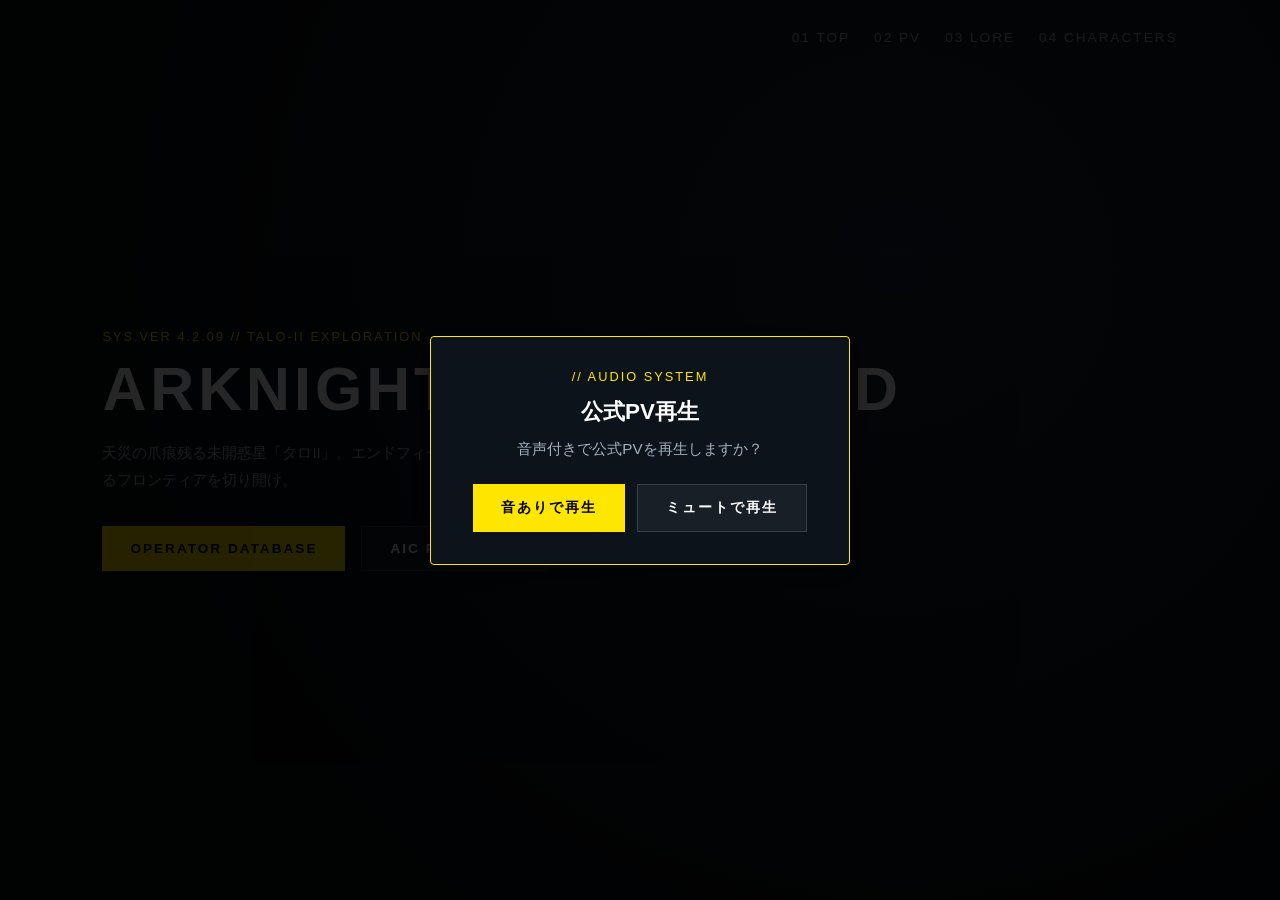
<file: index.html>
<!DOCTYPE html>
<html lang="ja">
<head>
  <meta charset="UTF-8">
  <meta name="viewport" content="width=device-width, initial-scale=1.0">
  <title>アークナイツ：エンドフィールド 公式サイト風</title>
  <link rel="stylesheet" href="style.css">
</head>
<body>

  <!-- 音声再生確認用モーダルダイアログ -->
  <div id="pv-modal" class="pv-modal-overlay" role="dialog" aria-labelledby="pv-modal-title" aria-modal="true">
    <div class="pv-modal-content">
      <span class="system-tag">// AUDIO SYSTEM</span>
      <h2 id="pv-modal-title" class="pv-modal-title">公式PV再生</h2>
      <p class="pv-modal-message">音声付きで公式PVを再生しますか？</p>
      
      <!-- 操作ボタンエリア -->
      <div class="pv-button-group">
        <button id="btn-sound-on" class="btn btn-primary" type="button">音ありで再生</button>
        <button id="btn-sound-off" class="btn btn-secondary" type="button">ミュートで再生</button>
      </div>
    </div>
  </div>

  <!-- 全画面スナップスクロール容器 -->
  <div class="snap-container">

    <!-- 第1段: TOP (メインビジュアル) -->
    <section id="top" class="snap-section top-section">
      <nav class="top-nav">
        <a href="#top">01 TOP</a>
        <a href="#pv">02 PV</a>
        <a href="#lore">03 LORE</a>
        <a href="#characters">04 CHARACTERS</a>
      </nav>
      <div class="hero-content">
        <span class="system-tag">SYS.VER 4.2.09 // TALO-II EXPLORATION</span>
        <h1 class="hero-title">ARKNIGHTS : ENDFIELD</h1>
        <p class="hero-sub">天災の爪痕残る未開惑星「タロII」。エンドフィールド工業の「管理人」となり、未知なるフロンティアを切り開け。</p>
        <div class="hero-buttons">
          <a href="#characters" class="btn btn-primary">OPERATOR DATABASE</a>
          <a href="#lore" class="btn btn-secondary">AIC PROTOCOL</a>
        </div>
      </div>
    </section>

    <!-- 第2段: PV (公式プロモーション映像) -->
    <section id="pv" class="snap-section pv-section">
      <div class="pv-container">
        <div class="section-title">
          <span class="sub-label">// 02 OFFICIAL PROMOTION VIDEO</span>
          <h2>公式プロモーション映像</h2>
        </div>
        <div class="video-wrapper">
          <iframe id="pv-video"
                  src="https://www.youtube.com/embed/EGZpPrCd7iI?enablejsapi=1&autoplay=1&mute=1&loop=1&playlist=EGZpPrCd7iI"
                  title="公式プロモーション映像"
                  allow="accelerometer; autoplay; clipboard-write; encrypted-media; gyroscope; picture-in-picture"
                  allowfullscreen>
          </iframe>
        </div>
      </div>
    </section>

    <!-- 第3段: LORE (世界観・3D Point Cloud) -->
    <section id="lore" class="snap-section lore-view">
      <!-- 左上ヘッダー -->
      <div class="lore-header">
        <div class="lore-icon-group">
          <span class="grid-icon"></span>
          <div class="lore-title-wrap">
            <span class="lore-en">LORE</span>
            <h2 class="lore-ja">世界観</h2>
          </div>
        </div>
      </div>

      <!-- 3D点群キャンバス & HUDリング -->
      <div class="lore-canvas-wrapper">
        <div class="hud-ring"></div>
        <div class="hud-ticks"></div>
        <canvas id="particleCanvas"></canvas>
      </div>

      <!-- 右側：解説・コントロールパネル -->
      <div class="lore-info-panel">
        <h1 id="js-en-title" class="lore-main-title">DIJIANG</h1>
        <p class="lore-subtitle">ARKNIGHTS, ENDFIELD</p>

        <div class="lore-nav">
          <button id="js-prev-btn" class="nav-arrow" aria-label="前へ">&lt;</button>
          <div class="nav-status">
            <span id="js-counter" class="counter-num">1/6</span>
            <span id="js-ja-title" class="title-name">帝江号</span>
          </div>
          <button id="js-next-btn" class="nav-arrow" aria-label="次へ">&gt;</button>
        </div>

        <div class="progress-bar-wrap">
          <div id="js-progress-bar" class="progress-bar-inner"></div>
        </div>

        <div class="lore-desc-box">
          <p id="js-desc-text">
            帝江号は、タロIIの軌道上に位置する飛行ユニットで、エンドフィールド工業の拠点として機能している。
          </p>
        </div>
      </div>
    </section>

    <!-- 第4段: CHARACTERS (オペレーター一覧) -->
    <section id="characters" class="snap-section chara-section">
      <div class="chara-container">
        <div class="section-title">
          <span class="sub-label">// 03 OPERATORS LIST</span>
          <h2>オペレーター一覧</h2>
        </div>

        <!-- 絞り込みフィルターボタン -->
        <div class="filter-group">
          <button class="filter-btn active" data-filter="all">ALL</button>
          <button class="filter-btn" data-filter="補助">補助 (Supporter)</button>
          <button class="filter-btn" data-filter="前衛">前衛 (Guard)</button>
          <button class="filter-btn" data-filter="術師">術師 (Caster)</button>
        </div>

        <!-- オペレーターカード一覧 (共通詳細ページへのリンク化) -->
        <div class="operator-grid">
          <a href="character.html?id=gilberta" class="card" data-role="補助">
            <span class="role-badge">補助</span>
            <h3>ギルベルタ</h3>
            <p class="en-name">Gilberta</p>
          </a>
          <a href="character.html?id=zoan" class="card" data-role="前衛">
            <span class="role-badge">前衛</span>
            <h3>ゾアン</h3>
            <p class="en-name">Zoan</p>
          </a>
          <a href="character.html?id=yvonne" class="card" data-role="術師">
            <span class="role-badge">術師</span>
            <h3>イヴォンヌ</h3>
            <p class="en-name">Yvonne</p>
          </a>
        </div>

        <p class="copyright-text">
          このサイトはWeb制作学習の授業課題として制作した比較用のサイトです。作品に関する著作権・商標権等は各権利者に帰属します。
        </p>
      </div>
    </section>

  </div>

  <script src="script.js"></script>
</body>
</html>
</file>
<file: style.css>
/* ==========================================================================
   アークナイツ：エンドフィールド 公式風スタイルシート
   ※ 授業評価項目（コード可読性・構造化・レスポンシブ対応）準拠
   ========================================================================== */

/* --- 1. 基本設定・変数定義 --- */
:root {
  --brand-yellow: #ffe600;
  --bg-dark: #080c10;
  --bg-panel: rgba(10, 15, 22, 0.88);
  --border-color: rgba(255, 255, 255, 0.15);
  --text-main: #ffffff;
  --text-sub: #a0b0c0;
}

* {
  margin: 0;
  padding: 0;
  box-sizing: border-box;
}

body, html {
  background-color: var(--bg-dark);
  color: var(--text-main);
  font-family: -apple-system, BlinkMacSystemFont, "Segoe UI", Roboto, "Helvetica Neue", Arial, sans-serif;
  overflow: hidden;
}

/* --- 2. 音声確認モーダルダイアログ --- */
.pv-modal-overlay {
  position: fixed;
  top: 0;
  left: 0;
  width: 100vw;
  height: 100vh;
  background-color: rgba(0, 0, 0, 0.85);
  display: flex;
  justify-content: center;
  align-items: center;
  z-index: 2000;
  padding: 16px;
}

.pv-modal-content {
  background-color: #0d131a;
  border: 1px solid var(--brand-yellow);
  padding: 32px 24px;
  border-radius: 4px;
  text-align: center;
  width: 100%;
  max-width: 420px;
  box-shadow: 0 8px 24px rgba(0, 0, 0, 0.5);
}

.pv-modal-title {
  font-size: 1.4rem;
  font-weight: 900;
  margin-bottom: 12px;
  color: #fff;
}

.pv-modal-message {
  font-size: 0.95rem;
  color: var(--text-sub);
  margin-bottom: 24px;
}

.pv-button-group {
  display: flex;
  gap: 12px;
  justify-content: center;
}

/* --- 3. 全画面スナップスクロール構造 --- */
.snap-container {
  height: 100vh;
  overflow-y: scroll;
  scroll-snap-type: y mandatory;
}

.snap-section {
  height: 100vh;
  width: 100%;
  scroll-snap-align: start;
  scroll-snap-stop: always;
  position: relative;
  box-sizing: border-box;
}

/* --- 4. TOP (メインビジュアル) --- */
.top-section {
  display: flex;
  flex-direction: column;
  justify-content: center;
  padding: 0 8%;
  background: radial-gradient(circle at 70% 30%, #1a2636 0%, var(--bg-dark) 70%);
}

.top-nav {
  position: absolute;
  top: 30px;
  right: 8%;
  display: flex;
  gap: 24px;
}

.top-nav a {
  color: var(--text-sub);
  text-decoration: none;
  font-size: 0.85rem;
  letter-spacing: 2px;
  transition: color 0.2s;
}

.top-nav a:hover {
  color: var(--brand-yellow);
}

.system-tag {
  color: var(--brand-yellow);
  font-size: 0.8rem;
  letter-spacing: 2px;
  margin-bottom: 12px;
  display: block;
}

.hero-title {
  font-size: 3.8rem;
  font-weight: 900;
  letter-spacing: 4px;
  line-height: 1.1;
  margin-bottom: 16px;
  word-break: break-word;
}

.hero-sub {
  max-width: 600px;
  color: var(--text-sub);
  font-size: 0.95rem;
  line-height: 1.8;
  margin-bottom: 32px;
}

.hero-buttons {
  display: flex;
  gap: 16px;
}

.btn {
  padding: 14px 28px;
  text-decoration: none;
  font-weight: bold;
  font-size: 0.85rem;
  letter-spacing: 2px;
  transition: all 0.2s;
  display: inline-flex;
  align-items: center;
  justify-content: center;
  cursor: pointer;
  border: none;
}

.btn-primary {
  background-color: var(--brand-yellow);
  color: #000;
}

.btn-primary:hover {
  background-color: #fff;
}

.btn-secondary {
  border: 1px solid var(--border-color);
  color: #fff;
  background: rgba(255, 255, 255, 0.05);
}

.btn-secondary:hover {
  border-color: var(--brand-yellow);
  color: var(--brand-yellow);
}

/* --- 5. PV (プロモーションビデオ) --- */
.pv-section {
  display: flex;
  align-items: center;
  justify-content: center;
  padding: 40px 20px;
  background-color: #05080c;
}

.pv-container {
  width: 100%;
  max-width: 960px;
  text-align: center;
}

.section-title {
  margin-bottom: 20px;
}

.sub-label {
  font-size: 0.8rem;
  letter-spacing: 3px;
  color: var(--brand-yellow);
  display: block;
  margin-bottom: 6px;
}

.pv-container h2 {
  font-size: 1.8rem;
  font-weight: 900;
}

.video-wrapper {
  position: relative;
  width: 100%;
  max-width: 960px;
  margin: 0 auto;
  aspect-ratio: 16 / 9;
  border: 1px solid var(--border-color);
  box-shadow: 0 0 30px rgba(0,0,0,0.8);
  background: #000;
  border-radius: 4px;
  overflow: hidden;
}

.video-wrapper iframe {
  width: 100%;
  height: 100%;
  border: none;
  display: block;
}

/* --- 6. LORE (3D Point Cloud View) --- */
.lore-view {
  position: relative;
  width: 100%;
  height: 100vh;
  display: flex;
  align-items: center;
  justify-content: space-between;
  padding: 40px 60px;
  background-color: var(--bg-dark);
}

.lore-header {
  position: absolute;
  top: 40px;
  left: 60px;
  z-index: 10;
}

.lore-icon-group {
  display: flex;
  align-items: center;
  gap: 12px;
}

.grid-icon {
  width: 24px;
  height: 24px;
  border: 2px solid var(--brand-yellow);
  background: repeating-linear-gradient(45deg, var(--brand-yellow) 0, var(--brand-yellow) 2px, transparent 0, transparent 6px);
}

.lore-en {
  font-size: 0.75rem;
  letter-spacing: 2px;
  color: var(--brand-yellow);
  display: block;
}

.lore-ja {
  font-size: 1.5rem;
  font-weight: 900;
}

/* 3Dキャンバス容器 */
.lore-canvas-wrapper {
  position: absolute;
  left: 36%;
  top: 50%;
  transform: translate(-50%, -50%);
  width: 520px;
  height: 520px;
  display: flex;
  align-items: center;
  justify-content: center;
}

#particleCanvas {
  width: 100%;
  height: 100%;
  z-index: 2;
}

.hud-ring {
  position: absolute;
  width: 85%; height: 85%;
  border: 1px dashed rgba(255, 255, 255, 0.2);
  border-radius: 50%;
  z-index: 1;
  animation: spinRing 60s linear infinite;
}

.hud-ticks {
  position: absolute;
  width: 95%; height: 95%;
  border: 2px solid transparent;
  border-top-color: rgba(255, 255, 255, 0.4);
  border-bottom-color: rgba(255, 255, 255, 0.4);
  border-radius: 50%;
  z-index: 1;
}

@keyframes spinRing {
  from { transform: rotate(0deg); }
  to { transform: rotate(360deg); }
}

/* 解説・コントロールパネル */
.lore-info-panel {
  position: relative;
  z-index: 10;
  margin-left: auto;
  width: 520px;
  min-height: 480px;
  background: var(--bg-panel);
  backdrop-filter: blur(10px);
  border: 1px solid var(--border-color);
  padding: 40px 36px;
  display: flex;
  flex-direction: column;
}

.lore-main-title {
  font-size: 2.4rem;
  font-weight: 900;
  letter-spacing: 2px;
  line-height: 1.1;
  min-height: 72px;
  display: flex;
  align-items: center;
  white-space: nowrap; 
}

.lore-subtitle {
  font-size: 0.8rem;
  letter-spacing: 2px;
  color: var(--text-sub);
  margin-top: 4px;
  margin-bottom: 24px;
}

.lore-nav {
  display: flex;
  align-items: center;
  justify-content: space-between;
  background: rgba(255, 255, 255, 0.05);
  border: 1px solid var(--border-color);
  padding: 10px 16px;
  margin-bottom: 12px;
  height: 50px;
}

.nav-arrow {
  background: none;
  border: none;
  color: #fff;
  font-size: 1.2rem;
  cursor: pointer;
  padding: 4px 12px;
  transition: color 0.2s;
}

.nav-arrow:hover {
  color: var(--brand-yellow);
}

.nav-status {
  display: flex;
  align-items: center;
  gap: 12px;
}

.counter-num {
  font-size: 0.85rem;
  color: var(--brand-yellow);
  font-weight: bold;
}

.title-name {
  font-size: 1.1rem;
  font-weight: bold;
}

.progress-bar-wrap {
  width: 100%;
  height: 3px;
  background: rgba(255, 255, 255, 0.1);
  margin-bottom: 24px;
}

.progress-bar-inner {
  height: 100%;
  width: 16.66%;
  background-color: #ffffff;
  transition: width 0.3s ease, margin-left 0.3s ease;
}

.lore-desc-box {
  font-size: 0.95rem;
  line-height: 1.85;
  color: #d1e0ec;
  min-height: 130px;
}

/* --- 7. CHARACTERS & モーダル --- */
.chara-section {
  display: flex;
  align-items: center;
  justify-content: center;
  padding: 60px 8%;
  background-color: #06090e;
}

.chara-container {
  width: 100%;
  max-width: 1000px;
}

.filter-group {
  display: flex;
  gap: 10px;
  margin-bottom: 24px;
  flex-wrap: wrap;
}

.filter-btn {
  background: rgba(255, 255, 255, 0.05);
  border: 1px solid var(--border-color);
  color: #fff;
  padding: 8px 16px;
  font-size: 0.8rem;
  cursor: pointer;
  transition: all 0.2s;
}

.filter-btn.active, .filter-btn:hover {
  background: var(--brand-yellow);
  color: #000;
  border-color: var(--brand-yellow);
}

.operator-grid {
  display: grid;
  grid-template-columns: repeat(auto-fill, minmax(220px, 1fr));
  gap: 16px;
  margin-bottom: 30px;
}

.card {
  background: rgba(255, 255, 255, 0.03);
  border: 1px solid var(--border-color);
  padding: 0;
  overflow: hidden;
  cursor: pointer;
  transition: transform 0.2s, border-color 0.2s;
}

.card:hover {
  transform: translateY(-4px);
  border-color: var(--brand-yellow);
}

.card-thumb {
  width: 100%;
  height: 240px;
  overflow: hidden;
  background: #000;
}

.card-thumb img {
  width: 100%;
  height: 100%;
  object-fit: cover;
  object-position: top center;
  transition: transform 0.3s ease;
}

.card:hover .card-thumb img {
  transform: scale(1.05);
}

.card-info {
  padding: 16px;
}

.role-badge {
  display: inline-block;
  background: var(--brand-yellow);
  color: #000;
  font-size: 0.7rem;
  font-weight: bold;
  padding: 2px 6px;
  margin-bottom: 8px;
}

.card h3 {
  font-size: 1.2rem;
  margin-bottom: 2px;
}

.card .en-name {
  font-size: 0.75rem;
  color: var(--text-sub);
}

.copyright-text {
  font-size: 0.75rem;
  color: #607080;
  line-height: 1.5;
  text-align: center;
}

/* オペレーター詳細モーダル */
.modal {
  display: none;
  position: fixed;
  top: 0; left: 0;
  width: 100%; height: 100%;
  background: rgba(0, 0, 0, 0.85);
  z-index: 100;
  align-items: center;
  justify-content: center;
}

.modal.is-active {
  display: flex;
}

.modal-content {
  background: #0d131a;
  border: 1px solid var(--brand-yellow);
  padding: 30px;
  width: 90%;
  max-width: 450px;
  position: relative;
}

.modal-close {
  position: absolute;
  top: 10px; right: 15px;
  background: none;
  border: none;
  color: #fff;
  font-size: 1.8rem;
  cursor: pointer;
}

/* --- 8. キャラ詳細ページ (`character.html`) 用スタイル --- */
.detail-container {
  max-width: 1100px;
  margin: 0 auto;
  padding: 40px 20px;
}

.back-btn {
  color: var(--brand-yellow);
  text-decoration: none;
  font-size: 0.9rem;
  display: inline-block;
  margin-bottom: 24px;
  transition: opacity 0.2s;
}

.back-btn:hover {
  opacity: 0.8;
}

.detail-header {
  display: flex;
  gap: 40px;
  margin-bottom: 40px;
}

.detail-img-wrap {
  flex: 0 0 380px;
}

.detail-img-wrap img#js-char-img {
  width: 100%;
  max-height: 480px;
  object-fit: cover;
  border: 1px solid var(--border-color);
  border-radius: 4px;
  margin-bottom: 12px;
}

.gallery-thumbs {
  display: flex;
  gap: 10px;
  overflow-x: auto;
  padding-bottom: 6px;
}

.thumb-item {
  width: 70px;
  height: 70px;
  object-fit: cover;
  border: 2px solid transparent;
  border-radius: 4px;
  cursor: pointer;
  opacity: 0.6;
  transition: opacity 0.2s, border-color 0.2s;
}

.thumb-item:hover, .thumb-item.active {
  opacity: 1;
  border-color: var(--brand-yellow);
}

.detail-info {
  flex: 1;
}

.char-en-sub {
  color: var(--text-sub);
  font-size: 0.9rem;
  margin-bottom: 12px;
}

.skills-grid {
  display: grid;
  grid-template-columns: repeat(auto-fill, minmax(280px, 1fr));
  gap: 16px;
  margin-top: 16px;
}

.skill-card {
  background: rgba(255, 255, 255, 0.04);
  border: 1px solid var(--border-color);
  padding: 16px;
  border-radius: 4px;
}

.skill-card h3 {
  font-size: 1rem;
  color: var(--brand-yellow);
  margin-bottom: 6px;
}

.skill-card p {
  font-size: 0.88rem;
  color: var(--text-sub);
  line-height: 1.5;
}

/* --- 9. PC大画面（1600px以上）最適化 --- */
@media (min-width: 1600px) {
  .lore-info-panel {
    width: 580px;
    padding: 48px 40px;
  }
  .lore-canvas-wrapper {
    width: 720px;
    height: 720px;
    left: 38%;
  }
}

/* --- 10. スマホ・モバイル専用レスポンシブ最適化 --- */
@media (max-width: 768px) {
  body, html {
    font-size: 14px;
  }

  .pv-button-group {
    flex-direction: column;
  }

  .snap-container {
    overflow-y: scroll;
  }

  section.snap-section {
    padding: 50px 16px 30px;
    height: auto;
    min-height: 100vh;
  }

  .top-nav {
    display: none;
  }

  .hero-title {
    font-size: 2.0rem !important;
    letter-spacing: 1px !important;
  }

  .hero-buttons {
    flex-direction: column;
    gap: 12px;
  }

  .btn {
    width: 100%;
  }

  .lore-view {
    flex-direction: column;
    justify-content: flex-start;
    align-items: center;
    padding: 40px 16px 30px;
    height: auto;
    min-height: 100vh;
  }

  .lore-header {
    position: relative;
    top: auto; left: auto;
    width: 100%;
    margin-bottom: 10px;
  }

  .lore-canvas-wrapper {
    position: relative;
    left: auto; top: auto;
    transform: none;
    width: 230px;
    height: 230px;
    margin: 10px auto 16px;
    flex-shrink: 0;
  }

  .lore-info-panel {
    width: 100%;
    margin-left: 0;
    min-height: auto;
    padding: 20px 16px;
  }

  .lore-main-title {
    font-size: 1.8rem !important;
    min-height: auto;
  }

  .lore-desc-box {
    font-size: 0.85rem;
    line-height: 1.65;
    min-height: auto;
  }

  .operator-grid {
    grid-template-columns: repeat(2, 1fr);
    gap: 10px;
  }

  .detail-header {
    flex-direction: column;
    gap: 20px;
  }

  .detail-img-wrap {
    flex: 1 1 100%;
  }
}
</file>
